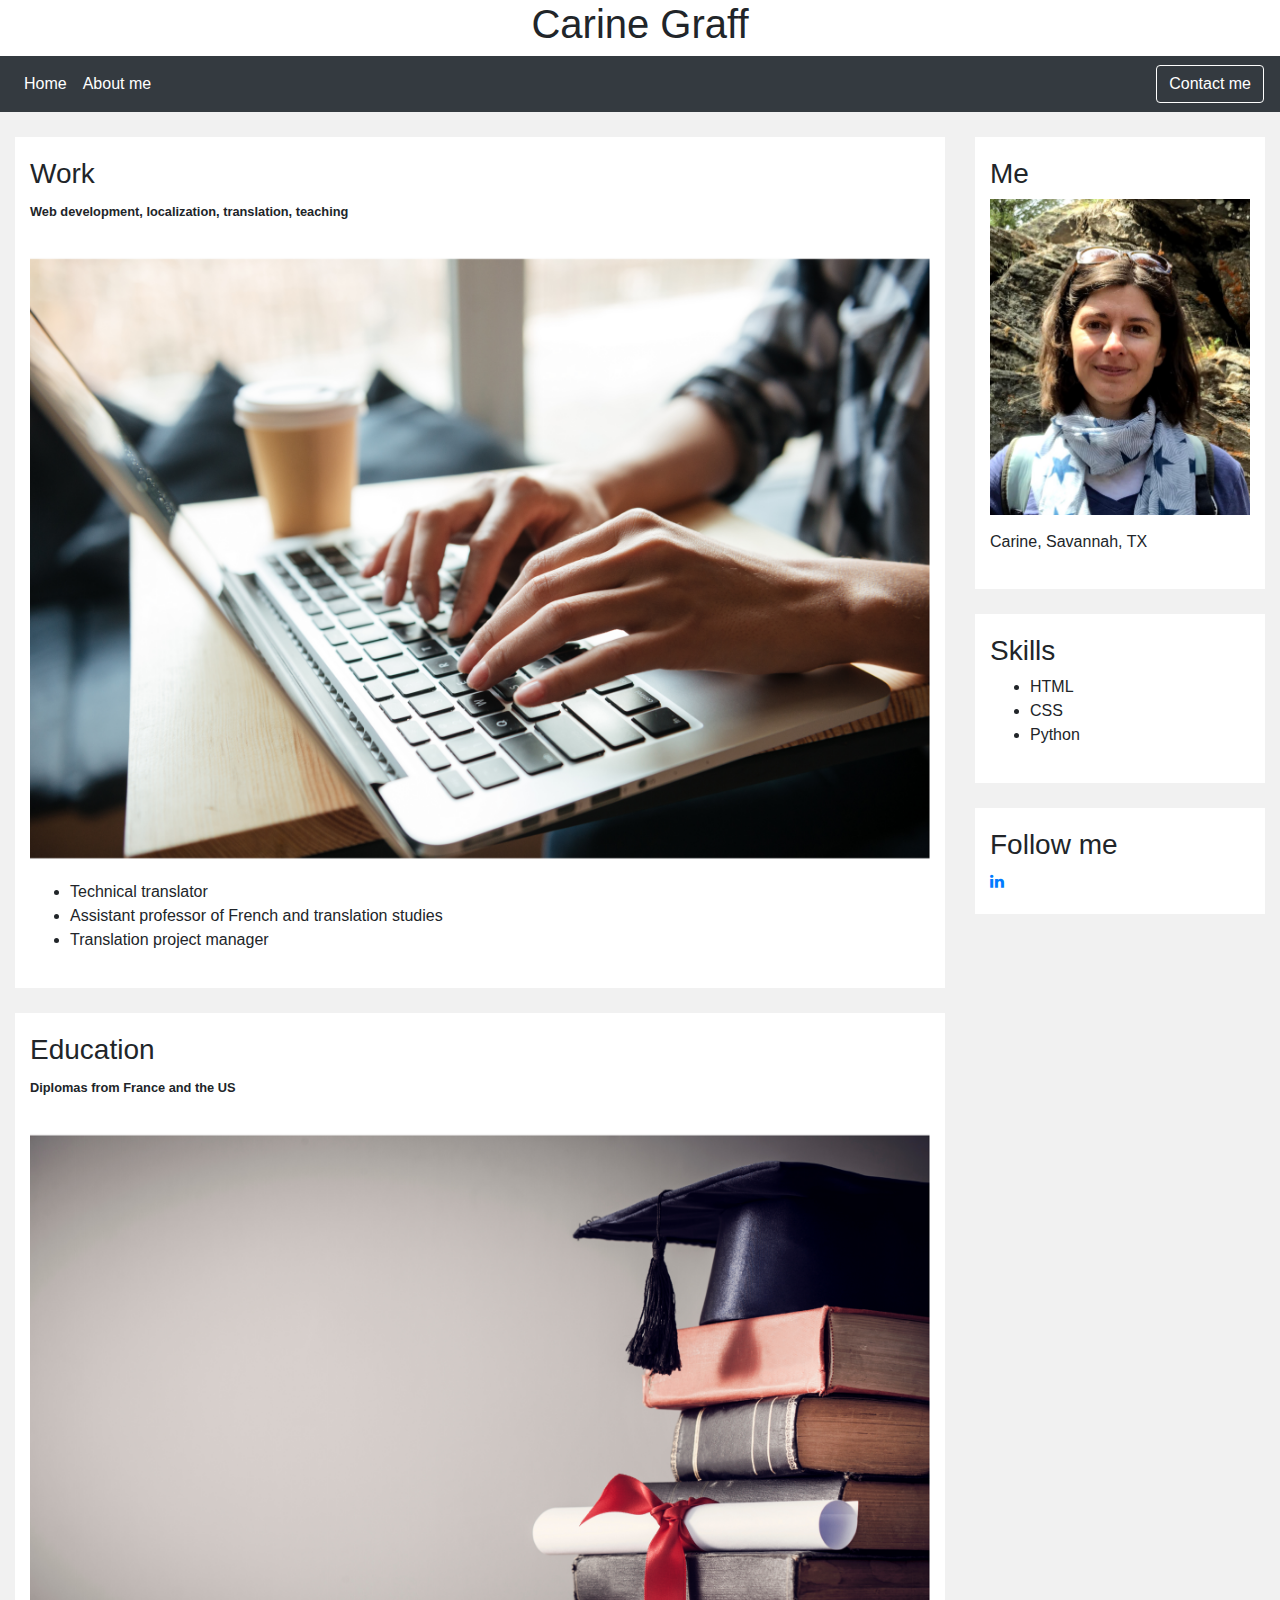
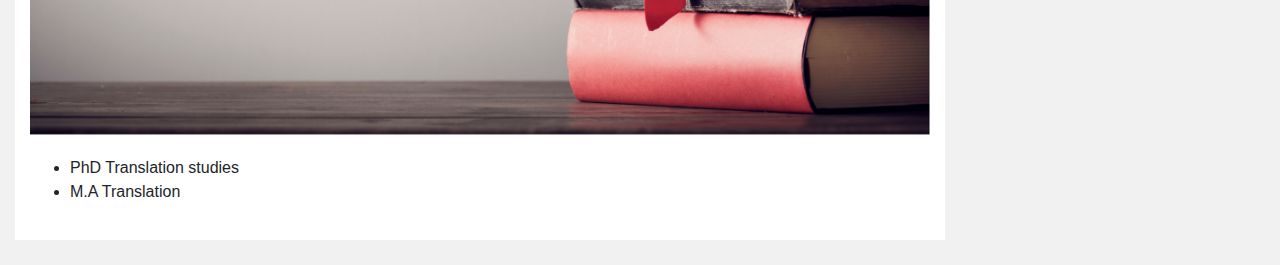
<file: index.html>
<!doctype html>
<html lang="en">

<head>
    <title>Portfolio_2</title>
    <!-- Required meta tags -->
    <meta charset="utf-8">
    <meta name="viewport" content="width=device-width, initial-scale=1, shrink-to-fit=no">


    <!-- Bootstrap CSS -->
    <link rel="stylesheet" href="https://stackpath.bootstrapcdn.com/bootstrap/4.3.1/css/bootstrap.min.css"
        integrity="sha384-ggOyR0iXCbMQv3Xipma34MD+dH/1fQ784/j6cY/iJTQUOhcWr7x9JvoRxT2MZw1T" crossorigin="anonymous">
    
    <link rel="stylesheet" type="text/css" href="main.css">
    <link rel="stylesheet" href="https://cdnjs.cloudflare.com/ajax/libs/font-awesome/4.7.0/css/font-awesome.min.css">

</head>

<body>
    <header>
        <h1>Carine Graff</h1>
        <nav class="navbar navbar-expand-lg navbar-dark bg-dark">

            <button class="navbar-toggler" type="button" data-toggle="collapse" data-target="#navbarSupportedContent"
                aria-controls="navbarSupportedContent" aria-expanded="false" aria-label="Toggle navigation">
                <span class="navbar-toggler-icon"></span>
            </button>

            <div class="collapse navbar-collapse" id="navbarSupportedContent">
                <ul class="navbar-nav mr-auto">
                    <li class="nav-item active">
                        <a class="nav-link" id="home" href="#">Home <span class="sr-only">(current)</span></a>
                    </li>
                    <li class="nav-item">
                        <a class="nav-link" id="link" href="./about_me.html">About me</a>
                    </li>
                    
                    
                </ul>
                <form class="form-inline my-2 my-lg-0" action="contact.html">

                    <button class="btn btn-outline-success my-2 my-sm-0" id="contact" type="submit"
                        color="white">Contact me</button>
                </form>
            </div>
        </nav>
    </header>





    <main class="container-fluid">
        <div class="row">
            <div id="main-section" class="col-9">
                <section>
                    <div class="content-spacing">
                        <h3>Work</h3>
                        <div class="description"><small><strong>Web development, localization, translation, teaching</strong></small>
                        </div>
                        <img class="img-fluid" src="assets/computer.png">
                        <ul>
                            <li>Technical translator</li>
                            <li>Assistant professor of French and translation studies</li>
                            <li>Translation project manager</li>
                        </ul>
                    </div>
                </section>

                <section>
                    <div class="content-spacing">
                        <h3>Education</h3>
                        <div class="description"><small><strong>Diplomas from France and the US</strong></small>
                        </div>
                        <img class="img-fluid" src="assets/diploma.png">
                        <ul>
                            <li>PhD Translation studies</li>
                            <li>M.A Translation</li>
                        </ul>
                        
                      
                    </div>
                </section>
            </div>



            <div id="sidebar" class="col-3">
                <section>
                    <div class="content-spacing">
                        <h3>Me</h3>
                        <img class="img-fluid" src="assets/Carine.jpg">
                        <p>Carine, Savannah, TX</p>
                    </div>

                </section>

                <section>
                    <div class="content-spacing">
                        <h3>Skills</h3>
                        <ul>
                            <li>HTML</li>
                            <li>CSS</li>
                            <li>Python</li>
                        </ul>
                    </div>
                </section>

                <section>
                    <div class="content-spacing">
                        <h3>Follow me</h3>

                        <a href="https://www.linkedin.com/in/carinegraff/" class="fa fa-linkedin">

                        </a>
                    </div>
                </section>

            </div>
        </div>



    </main>





    <footer>
    </footer>

    <!-- Optional JavaScript -->
    <!-- jQuery first, then Popper.js, then Bootstrap JS -->
    <script src="https://code.jquery.com/jquery-3.3.1.min.js"
        integrity="sha384-q8i/X+965DzO0rT7abK41JStQIAqVgRVzpbzo5smXKp4YfRvH+8abtTE1Pi6jizo"
        crossorigin="anonymous"></script>
    <script src="https://cdnjs.cloudflare.com/ajax/libs/popper.js/1.14.7/umd/popper.min.js"
        integrity="sha384-UO2eT0CpHqdSJQ6hJty5KVphtPhzWj9WO1clHTMGa3JDZwrnQq4sF86dIHNDz0W1"
        crossorigin="anonymous"></script>
    <script src="https://stackpath.bootstrapcdn.com/bootstrap/4.3.1/js/bootstrap.min.js"
        integrity="sha384-JjSmVgyd0p3pXB1rRibZUAYoIIy6OrQ6VrjIEaFf/nJGzIxFDsf4x0xIM+B07jRM"
        crossorigin="anonymous"></script>
</body>

</html>
</file>
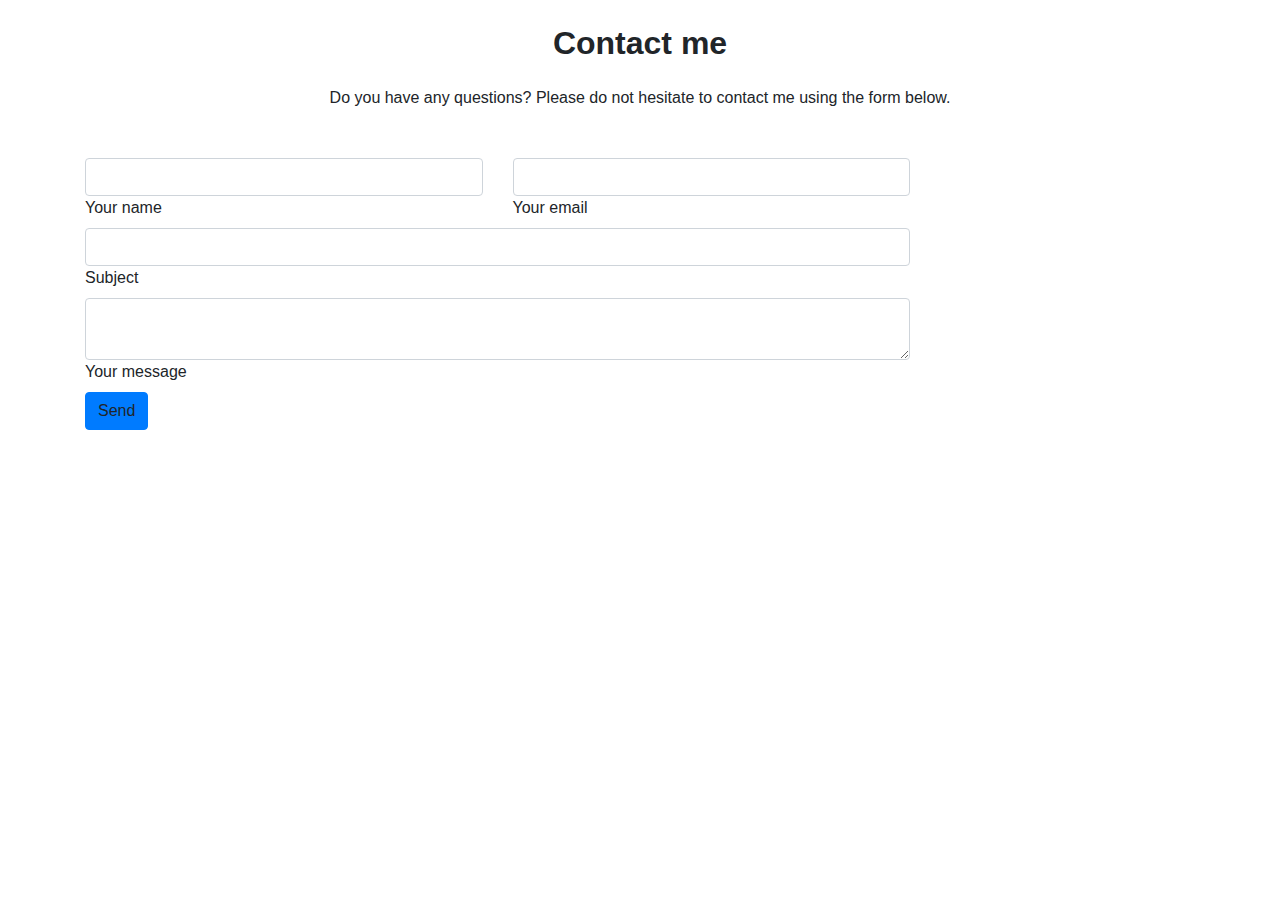
<file: contact.html>
<!doctype html>
<html lang="en">

<head>
    <title>Contact me</title>
    <!-- Required meta tags -->
    <meta charset="utf-8">
    <meta name="viewport" content="width=device-width, initial-scale=1, shrink-to-fit=no">

    <!-- Bootstrap CSS -->
    <link rel="stylesheet" href="https://stackpath.bootstrapcdn.com/bootstrap/4.3.1/css/bootstrap.min.css"
        integrity="sha384-ggOyR0iXCbMQv3Xipma34MD+dH/1fQ784/j6cY/iJTQUOhcWr7x9JvoRxT2MZw1T" crossorigin="anonymous">
</head>

<body>
    <header>

    </header>


    <main class="container">
        <!--Section: Contact v.2-->
        <section class="mb-4">

            <!--Section heading-->
            <h2 class="h1-responsive font-weight-bold text-center my-4">Contact me</h2>
            <!--Section description-->
            <p class="text-center w-responsive mx-auto mb-5">Do you have any questions? Please do not hesitate to
                contact me using the form below.</p>

            <div class="row">

                <!--Grid column-->
                <div class="col-md-9 mb-md-0 mb-5">
                    <form id="contact-form" name="contact-form" action="mail.php" method="POST">

                        <!--Grid row-->
                        <div class="row">

                            <!--Grid column-->
                            <div class="col-md-6">
                                <div class="md-form mb-0">
                                    <input type="text" id="name" name="name" class="form-control">
                                    <label for="name" class="">Your name</label>
                                </div>
                            </div>
                            <!--Grid column-->

                            <!--Grid column-->
                            <div class="col-md-6">
                                <div class="md-form mb-0">
                                    <input type="text" id="email" name="email" class="form-control">
                                    <label for="email" class="">Your email</label>
                                </div>
                            </div>
                            <!--Grid column-->

                        </div>
                        <!--Grid row-->

                        <!--Grid row-->
                        <div class="row">
                            <div class="col-md-12">
                                <div class="md-form mb-0">
                                    <input type="text" id="subject" name="subject" class="form-control">
                                    <label for="subject" class="">Subject</label>
                                </div>
                            </div>
                        </div>
                        <!--Grid row-->

                        <!--Grid row-->
                        <div class="row">

                            <!--Grid column-->
                            <div class="col-md-12">

                                <div class="md-form">
                                    <textarea type="text" id="message" name="message" rows="2"
                                        class="form-control md-textarea"></textarea>
                                    <label for="message">Your message</label>
                                </div>

                            </div>
                        </div>
                        <!--Grid row-->

                    </form>
                    <form action="mailto:carine.graff@gmail.com" method="post" enctype="text/plain">
                    <div class="text-center text-md-left">
                        <a class="btn btn-primary" onclick="document.getElementById('contact-form').submit();">Send</a>
                    </div>
                </form>
                    <div class="status"></div>
                </div>
                <!--Grid column-->

                
                <!--Grid column-->

            </div>

        </section>
        <!--Section: Contact v.2-->
    </main>


    <footer>

    </footer>

    <!-- Optional JavaScript -->
    <!-- jQuery first, then Popper.js, then Bootstrap JS -->
    <script src="https://code.jquery.com/jquery-3.3.1.min.js"
        integrity="sha384-q8i/X+965DzO0rT7abK41JStQIAqVgRVzpbzo5smXKp4YfRvH+8abtTE1Pi6jizo"
        crossorigin="anonymous"></script>
    <script src="https://cdnjs.cloudflare.com/ajax/libs/popper.js/1.14.7/umd/popper.min.js"
        integrity="sha384-UO2eT0CpHqdSJQ6hJty5KVphtPhzWj9WO1clHTMGa3JDZwrnQq4sF86dIHNDz0W1"
        crossorigin="anonymous"></script>
    <script src="https://stackpath.bootstrapcdn.com/bootstrap/4.3.1/js/bootstrap.min.js"
        integrity="sha384-JjSmVgyd0p3pXB1rRibZUAYoIIy6OrQ6VrjIEaFf/nJGzIxFDsf4x0xIM+B07jRM"
        crossorigin="anonymous"></script>
</body>

</html>
</file>
<file: main.css>
header {
    background-color: white;
}

body {
    background-color: #f1f1f1;
}


h1 {
    text-align: center;
}

#contact{
    color: white;
    border-color: white;
}



p {
    margin: 15px 0;
}

#sidebar section, #main-section section {
    background-color: #fff;
    margin: 25px 0;
}

.content-spacing {
    padding: 20px 15px;
}

.description {
    margin-bottom: 15px; 
}

#link {
    color: white;
}

#navbarDropdown {
    color: white;
}
</file>
